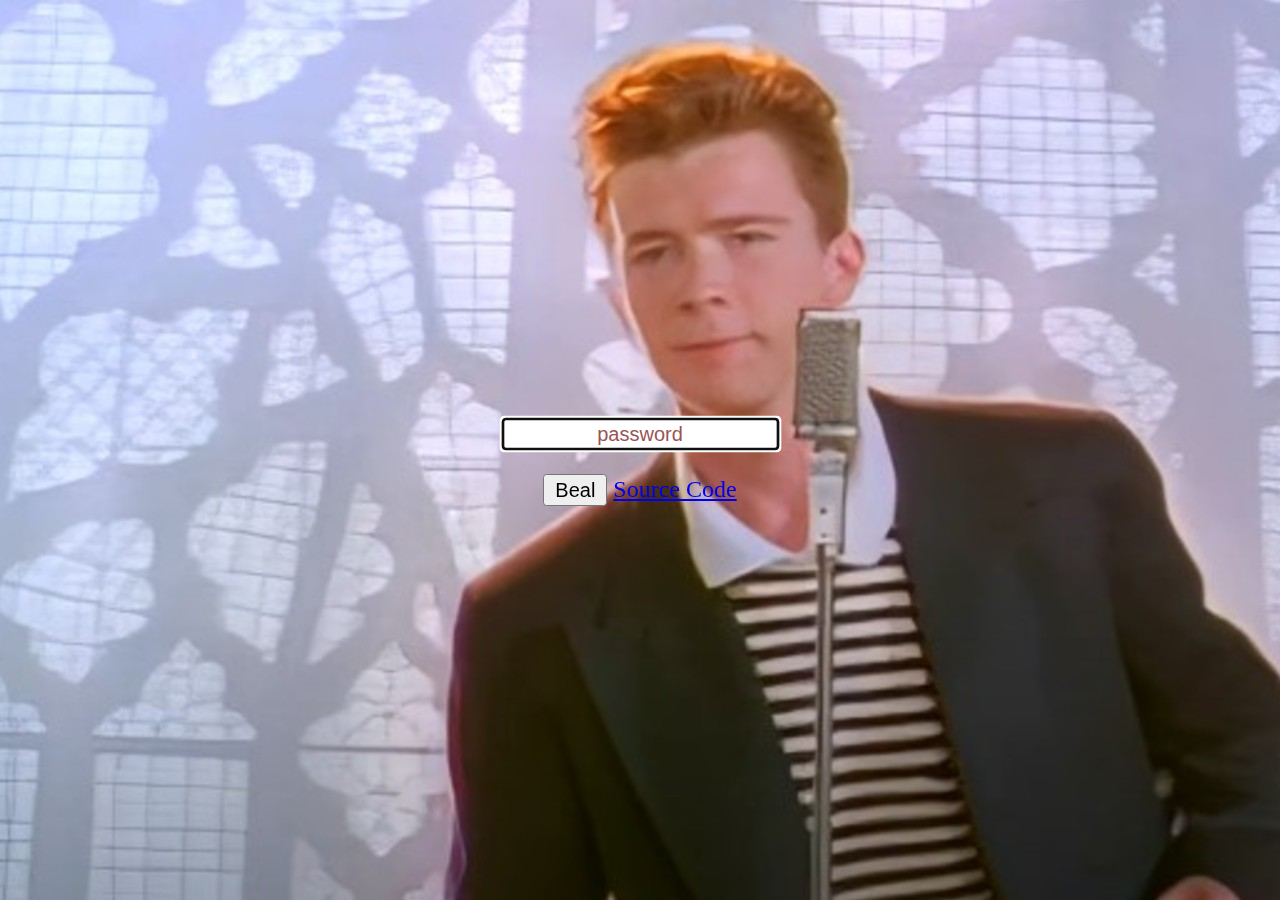
<file: index.html>
<!DOCTYPE html>
<html xmlns="http://www.w3.org/1999/xhtml">
<head>
<title></title>

<meta name="viewport" content="width=device-width, initial-scale=1.0">

</head>

<style>

body {

	background-image: url('grunge_patterns.jpg');
	background-attachment: fixed;
}

.box {
	border-radius: 3px;
}

.lightbox {
	zoom: 1.5;
	position: fixed;
	top: 0;
	left: 0;
	width: 100%;
	height: 100%;
	text-align: center;
	margin: auto;

}

div.horizontal {
	display: flex;
	justify-content: center;
	height: 100%;
}

div.vertical {
	display: flex;
	flex-direction: column;
	justify-content: center;
	width: 100%;
}

::-webkit-input-placeholder {
   color: #955;
   text-align: center;
}

::-moz-placeholder {
   color: #955;
   text-align: center;
}

:-ms-input-placeholder {
   color: #955;
   text-align: center;
}

</style>

<body>

	<div id="loginbox" class="lightbox" >
		<div class="horizontal">
			<div class="vertical">
				<div class="box">
					<input style="margin: 16px; text-align: center;" id="password" type="password" placeholder="password" /> <br />
					<button id="loginbutton" type="button">Beal</button>
					<a href="https://github.com/yuckdevchan/yuckyfuckyducky" class="button">Source Code</a>
					<p id="wrongPassword" style="display: none">no no no</p>
				</div>
			</div>
		</div>
	</div>



	<script type="text/javascript" src="https://code.jquery.com/jquery-1.12.0.min.js"></script>


	 <script type="text/javascript" src="https://rawcdn.githack.com/chrisveness/crypto/7067ee62f18c76dd4a9d372a00e647205460b62b/sha1.js"></script>

	<script type="text/javascript">
	"use strict";


	function loadPage(pwd) {

		var hash= pwd;
		hash= Sha1.hash(pwd);
		var url= hash + "/index.html";

		$.ajax({
			url : url,
			dataType : "html",
			success : function(data) {

				window.location= url;

			},
			error : function(xhr, ajaxOptions, thrownError) {


				parent.location.hash= hash;

				//$("#wrongPassword").show();
				$("#password").attr("placeholder","wrong password");
				$("#password").val("");
			}
		});
	}


	$("#loginbutton").on("click", function() {
		loadPage($("#password").val());
	});
	$("#password").keypress(function(e) {
		if (e.which == 13) {

			loadPage($("#password").val());
		}
	});
	$("#password").focus();

	</script>

</body>
</html>
</file>
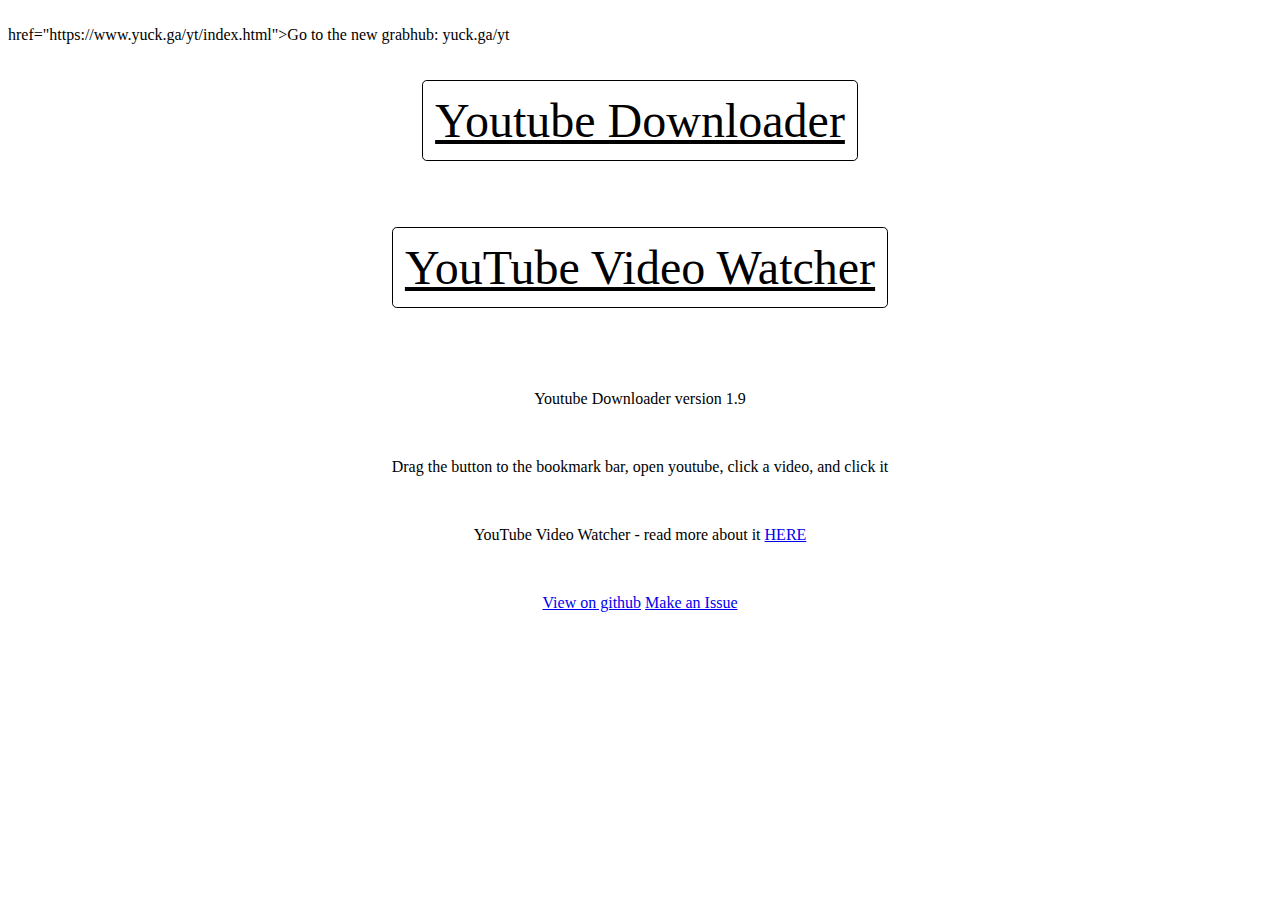
<file: grabhub(DEFUNCT)/index.html>
<!DOCTYPE HTML>
<html>
<head>
	<link id='icon' rel="icon" href="/favicon.ico" type="image/icon type">
	<style>
	.btn {
	  display: inline-block;
	  font-size: 48px;
	  margin-bottom: 3rem;
	  color: #000000;
	  background-color: #ffffff;
	  border-color: #000000;
	  border-style: solid;
	  border-width: 1px;
	  border-radius: 0.3rem;
	  transition: color 0.2s, background-color 0.2s, border-color 0.2s;
	  padding: 12px;
	}
	span {
	  background-color: #ffffff;
	  padding: 12px;
	}
	</style>
	<title>Youtube Downloader [THIS PAGE IS DEFUNCT AND NON-FUNCTIONAL, GO TO THIS LINK:</title>
	<br>
	<a>href="https://www.yuck.ga/yt/index.html">Go to the new grabhub: yuck.ga/yt
	<meta charset='utf-8'>
</head>
<body>
<center>
<br><br>
<a href="javascript:(async%20function()%20%7Bvar%20ytlink%20%3D%20window.location.href%3Bvar%20videoID%20%3D%20ytlink.split('v%3D').pop().split('%26')%5B0%5D%3Bif%20(window.location.host%20!%3D%20'www.youtube.com'%20%26%26%20window.location.host%20!%3D%20'youtube.com')%20%7Balert('%5Bytdl%5D%20Only%20works%20on%20youtube')%3Breturn%3B%7D%3Bif%20(ytlink.split('v%3D').length%20%3D%3D%201%20%26%26%20ytlink.split('%2Fchannel%2F').length%20%3D%3D%201%20%26%26%20ytlink.split('%2Fc%2F').length%20%3D%3D%201%20%26%26%20ytlink.split('%2Fuser%2F').length%20%3D%3D%201%20%26%26%20ytlink.split('list%3D').length%20%3D%3D%201)%20%7Balert('%5Bytdl%5D%20Please%20open%20a%20video')%3Breturn%7D%3Bif%20(!%20String.prototype.replaceAll)%20%7BString.prototype.replaceAll%20%3D%20function(a%2C%20b)%20%7Breturn%20this.split(a).join(b)%3B%7D%3B%7D%3Bfunction%20error(e)%20%7Bconsole.error(e)%3Balert('%5Bytdl%5D%20Please%20reload%20page%20and%20try%20again')%3B%7D%3Basync%20function%20getSigFunc()%20%7Btry%20%7Bvar%20response%20%3D%20await%20fetch('https%3A%2F%2Fwww.youtube.com%2F')%3Bvar%20body%20%3D%20await%20response.text()%3Bvar%20a%20%3D%20body.split('base.js')%5B0%5D%3Bvar%20b%20%3D%20a.split('%2Fs%2Fplayer%2F').pop()%3Bvar%20ytBaseLink%20%3D%20'https%3A%2F%2Fwww.youtube.com%2Fs%2Fplayer%2F'%20%2B%20b%20%2B%20'base.js'%3Bvar%20a%20%3D%20await%20fetch(ytBaseLink)%3Bvar%20body%20%3D%20await%20a.text()%3Bvar%20func1%20%3D%20body.split('a%3Da.split(%22%22)').pop().split('%7D')%5B0%5D%3Bvar%20mainFunc%20%3D%20eval('(function()%20%7Breturn%20function(a)%20%7Ba%3Da.split(%22%22)'%2Bfunc1%2B'%7D%7D)()%3B')%3Bvar%20varibaleName%20%3D%20func1.split('.')%5B0%5D.split('%3B').pop()%3Bvar%20func1%20%3D%20func1.replaceAll(varibaleName%20%2B%20'.'%2C%20'')%3Bvar%20modules%20%3D%20func1.split('%3B')%3Bfor%20(var%20i%3D0%3B%20i%3Cmodules.length%3B%20i%2B%2B)%20%7Bmodules%5Bi%5D%20%3D%20modules%5Bi%5D.split('(')%5B0%5D%3B%7D%3Bmodules.splice(modules.length-1%2C%201)%3Bmodules.splice(0%2C%201)%3Bvar%20a%20%3D%20%5B%5D%3Bfor%20(var%20i%3D0%3B%20i%3Cmodules.length%3B%20i%2B%2B)%20%7Bif%20(!%20a.includes(modules%5Bi%5D))%20%7Ba.push(modules%5Bi%5D)%3B%7D%3B%7D%3Bvar%20p%20%3D%20%7B%7D%3Bp.mainFunc%20%3D%20mainFunc%3Bp.varName%20%3D%20varibaleName%3Bfor%20(var%20i%3D0%3B%20i%3Ca.length%3B%20i%2B%2B)%20%7Bvar%20y%20%3D%20body.split(a%5Bi%5D%20%2B%20'%3Afunction').pop().split('%7D')%5B0%5D%3Bvar%20c%20%3D%20'function%20'%20%2B%20y%20%2B%20'%7D'%3Bp%5Ba%5Bi%5D%5D%20%3D%20eval('(function()%20%7Breturn%20'%2Bc%2B'%7D)()%3B')%3B%7D%3B%7D%20catch(e)%20%7Balert('%5Bytdl%5D%20Error%20Getting%20decryption%20function')%3Breturn%20e%3B%7D%3Breturn%20p%3B%7D%3Basync%20function%20decryptURL(e)%20%7Bif%20(!%20window%5B'yt_decrypt_function_loaded'%5D)%20%7Bvar%20u%20%3D%20await%20getSigFunc()%3Bwindow%5Bu.varName%5D%20%3D%20u%3Bwindow%5B'yt_decrypt_function_loaded'%5D%20%3D%20true%3Bwindow.decryptSig%20%3D%20u.mainFunc%3B%7D%3Bvar%20url%20%3D%20e.split('%26')%3Bvar%20a%20%3D%20%7B%20%7D%3Bfor%20(var%20i%3D0%3B%20i%3Curl.length%3B%20i%2B%2B)%20%7Bvar%20b%20%3D%20url%5Bi%5D.split('%3D')%3Ba%5Bb%5B0%5D%5D%20%3D%20b%5B1%5D%3B%7D%3Ba.s%20%3D%20decodeURIComponent(a.s)%3Ba.url%20%3D%20decodeURIComponent(a.url)%3Breturn%20a.url%20%2B%20'%26'%20%2B%20a.sp%20%2B%20'%3D'%20%2B%20decryptSig(a.s)%3B%7D%3Basync%20function%20playlist(id)%20%7Btry%20%7Bvar%20mainPage%20%3D%20await%20fetch('https%3A%2F%2Fwww.youtube.com%2Fplaylist%3Flist%3D'%20%2B%20id)%3Bvar%20body%20%3D%20await%20mainPage.text()%3Bvar%20pageInfo%20%3D%20body.split('%3Cscript'%20%2B%20body.split('var%20ytInitialData%20%3D%20')%5B0%5D.split('%3Cscript').pop()%20%2B%20'var%20ytInitialData%20%3D%20')%5B1%5D.split('%3C%2Fscript%3E')%5B0%5D%3Bvar%20pageInfo%20%3D%20eval('(function()%20%7Breturn%20'%20%2B%20pageInfo%20%2B%20'%7D)()%3B')%3Bvar%20info%20%3D%20pageInfo.contents.twoColumnBrowseResultsRenderer.tabs%5B0%5D.tabRenderer.content.sectionListRenderer.contents%5B0%5D.itemSectionRenderer.contents%5B0%5D.playlistVideoListRenderer.contents%3B%7D%20catch(e)%20%7Berror(e)%3Breturn%3B%7D%3Bvar%20baseURL%20%3D%20'https%3A%2F%2Fwww.youtube.com%2Fwatch%3Fv%3D'%3Bvar%20blobData%20%3D%20'%3Cp%3EYouTube%20Downloader%20Version%201.9%3C%2Fp%3E%5Cn%5Cn%3Cp%3ETitle%3A%20'%20%2B%20pageInfo.metadata.playlistMetadataRenderer.title%20%2B%20'%3C%2Fp%3E%5Cn%5Cn'%3BblobData%20%2B%3D%20'%3Cstyle%3Ediz%20%7Bwidth%3A%20119px%3B%20border%3A%20solid%201px%3B%20float%3A%20left%3B%20padding%3A%2010px%200%3B%7D%3C%2Fstyle%3E%5Cn'%3BblobData%20%2B%3D%20'%3Cscript%3Efunction%20updateUI(e)%20%7Bvar%20a%3Ddocument.getElementsByName(%22a%22)%3Bvar%20b%3Ddocument.getElementsByName(%22b%22)%3Bvar%20c%3Ddocument.getElementsByName(%22c%22)%3Bfor%20(var%20i%3D0%3B%20i%3Ca.length%3B%20i%2B%2B)%20%7Bif%20(e%20%3D%3D%20%22a%22)%20%7Ba%5Bi%5D.style%3D%22display%3Ablock%3B%22%3B%7D%20else%20%7Ba%5Bi%5D.style%3D%22display%3Anone%3B%22%3B%7D%3B%7D%3Bfor%20(var%20i%3D0%3B%20i%3Cb.length%3B%20i%2B%2B)%20%7Bif%20(e%20%3D%3D%20%22b%22)%20%7Bb%5Bi%5D.style%3D%22display%3Ablock%3B%22%3B%7D%20else%20%7Bb%5Bi%5D.style%3D%22display%3Anone%3B%22%3B%7D%3B%7D%3Bfor%20(var%20i%3D0%3B%20i%3Cc.length%3B%20i%2B%2B)%20%7Bif%20(e%20%3D%3D%20%22c%22)%20%7Bc%5Bi%5D.style%3D%22display%3Ablock%3B%22%3B%7D%20else%20%7Bc%5Bi%5D.style%3D%22display%3Anone%3B%22%3B%7D%3B%7D%3B%7D%3Bfunction%20updateUIa()%20%7BupdateUI(%22a%22)%7D%3Bfunction%20updateUIb()%20%7BupdateUI(%22b%22)%7D%3Bfunction%20updateUIc()%20%7BupdateUI(%22c%22)%7D%3B%3C%2Fscript%3E%5Cn'%3BblobData%20%2B%3D%20'%3Cnav%20style%3D%22text-align%3A%20center%3B%22%3E%3Ca%20href%3D%22javascript%3Avoid(0)%3B%22%20onClick%3D%22javascript%3AupdateUIa()%22%3E%3Cdiz%3EVideo%20%26%20Audio%3C%2Fdiz%3E%3C%2Fa%3E%3Ca%20href%3D%22javascript%3Avoid(0)%3B%22%20onClick%3D%22javascript%3AupdateUIb()%22%3E%3Cdiz%3EOnly%20Video%3C%2Fdiz%3E%3C%2Fa%3E%3Ca%20href%3D%22javascript%3Avoid(0)%3B%22%20onClick%3D%22javascript%3AupdateUIc()%22%3E%3Cdiz%3EOnly%20Audio%3C%2Fdiz%3E%3C%2Fa%3E%3C%2Fnav%3E%5Cn%3Cbr%3E%3Cbr%3E%3Cbr%3E%5Cn'%3Bfor%20(var%20q%3D0%3B%20q%3Cinfo.length%3B%20q%2B%2B)%20%7Bvar%20error%20%3D%20false%3Bvar%20videoNum%20%3D%20q%20%2B%201%3Btry%20%7Bvar%20page%20%3D%20await%20fetch(baseURL%20%2B%20info%5Bq%5D.playlistVideoRenderer.videoId)%3Bvar%20body%20%3D%20await%20page.text()%3Bvar%20body%20%3D%20body.split('%3Cscript'%20%2B%20body.split('var%20ytInitialPlayerResponse%20%3D%20')%5B0%5D.split('%3Cscript').pop()%20%2B%20'var%20ytInitialPlayerResponse%20%3D%20')%5B1%5D.split('%3C%2Fscript%3E')%5B0%5D%3Bvar%20pageInfo%20%3D%20eval('(function()%20%7Breturn%20'%20%2B%20body%20%2B%20'%7D)()%3B')%3Bvar%20urls%20%3D%20pageInfo.streamingData.formats%3Bvar%20adaptiveUrls%20%3D%20pageInfo.streamingData.adaptiveFormats%3Bvar%20videoTitle%20%3D%20pageInfo.videoDetails.title%3B%7D%20catch(e)%20%7Bvar%20error%20%3D%20true%3BblobData%20%2B%3D%20'%3Cp%3EVideo%20'%20%2B%20videoNum%20%2B%20'%3A%20error%20fetching%20or%20parsing%20data%3C%2Fp%3E'%3B%7D%3Bif%20(!%20error)%20%7BblobData%20%2B%3D%20'%3Cp%3EVideo%20'%20%2B%20videoNum%20%2B%20'%3A%20'%20%2B%20videoTitle%20%2B%20'%3C%2Fp%3E%5Cn'%3Bvar%20hasEncrypted%20%3D%20false%3Bfor%20(var%20i%3D0%3B%20i%3Curls.length%3B%20i%2B%2B)%20%7Bvar%20a%20%3D%20urls%5Bi%5D.cipher%20%7C%7C%20urls%5Bi%5D.signatureCipher%3Bif%20(a)%20%7Bvar%20hasEncrypted%20%3D%20true%3Burls%5Bi%5D.url%20%3D%20await%20decryptURL(a)%3B%7D%3B%7D%3Bfor%20(var%20i%3D0%3B%20i%3CadaptiveUrls.length%3B%20i%2B%2B)%20%7Bvar%20a%20%3D%20adaptiveUrls%5Bi%5D.cipher%20%7C%7C%20adaptiveUrls%5Bi%5D.signatureCipher%3Bif%20(a)%20%7Bvar%20hasEncrypted%20%3D%20true%3BadaptiveUrls%5Bi%5D.url%20%3D%20await%20decryptURL(a)%3B%7D%3B%7D%3Bif%20(hasEncrypted)%20%7BblobData%20%2B%3D%20'%5Cn%3Cp%3EURLs%20may%20not%20work%2C%20report%20an%20issue%20if%20it%20does%20not%20work.%3C%2Fp%3E%5Cn'%3B%7D%3Bif%20(!%20error)%20%7BblobData%20%2B%3D%20'%3Cdiv%20name%3D%22a%22%3E'%3Bfor%20(var%20i%3D0%3B%20i%3Curls.length%3B%20i%2B%2B)%20%7BblobData%20%2B%3D%20'%3Cp%3EQuality%3A%20'%20%2Burls%5Bi%5D.qualityLabel%20%2B%20'%3B%20fps%3A%20'%20%2B%20urls%5Bi%5D.fps%20%2B%20'%3B%20Mimetype%3A%20'%20%2Burls%5Bi%5D.mimeType.split('%3B')%5B0%5D%20%2B%20'%3B%20Url%3A%20%3Ca%20target%3D%22_blank%22%20href%3D%22'%20%2B%20urls%5Bi%5D.url%20%2B%20'%22%3EOpen%3C%2Fa%3E%20%3Ca%20target%3D%22_blank%22%20href%3D%22'%20%2B%20urls%5Bi%5D.url%20%2B%20'%26title%3D'%20%2BvideoTitle.replaceAll('%20'%2C%20'%2B')%20%2B%20'%22%3EDownload%3C%2Fa%3E%3C%2Fp%3E%5Cn'%3B%7D%3BblobData%20%2B%3D%20'%3C%2Fdiv%3E%5Cn'%3BblobData%20%2B%3D%20'%3Cdiv%20name%3D%22b%22%20style%3D%22display%3Anone%3B%22%3E'%3BblobData%20%2B%3D%20'%5Cn'%3Bfor%20(var%20i%3D0%3B%20i%3CadaptiveUrls.length%3B%20i%2B%2B)%20%7Bif%20(adaptiveUrls%5Bi%5D.mimeType.split('%2F')%5B0%5D%20%3D%3D%20'video')%20%7BblobData%20%2B%3D%20'%3Cp%3EQuality%3A%20'%20%2B%20adaptiveUrls%5Bi%5D.qualityLabel%20%2B%20'%3B%20fps%3A%20'%20%2B%20adaptiveUrls%5Bi%5D.fps%20%2B%20'%3B%20Mimetype%3A%20'%20%2B%20adaptiveUrls%5Bi%5D.mimeType.split('%3B')%5B0%5D%20%2B%20'%3B%20Url%3A%20%3Ca%20target%3D%22_blank%22%20href%3D%22'%20%2B%20adaptiveUrls%5Bi%5D.url%20%2B%20'%22%3EOpen%3C%2Fa%3E%3C%2Fp%3E%5Cn'%3B%7D%3B%7D%3BblobData%20%2B%3D%20'%3C%2Fdiv%3E%5Cn'%3BblobData%20%2B%3D%20'%3Cdiv%20name%3D%22c%22%20style%3D%22display%3Anone%3B%22%3E'%3BblobData%20%2B%3D%20'%5Cn'%3Bfor%20(var%20i%3D0%3B%20i%3CadaptiveUrls.length%3B%20i%2B%2B)%20%7Bif%20(adaptiveUrls%5Bi%5D.mimeType.split('%2F')%5B0%5D%20%3D%3D%20'audio')%20%7BblobData%20%2B%3D%20'%3Cp%3EBitrate%3A%20'%20%2B%20adaptiveUrls%5Bi%5D.bitrate%20%2B%20'%3B%20Mimetype%3A%20'%20%2B%20adaptiveUrls%5Bi%5D.mimeType.split('%3B')%5B0%5D%20%2B%20'%3B%20Url%3A%20%3Ca%20target%3D%22_blank%22%20href%3D%22'%20%2B%20adaptiveUrls%5Bi%5D.url%20%2B%20'%22%3EOpen%3C%2Fa%3E%3C%2Fp%3E%5Cn'%3B%7D%3B%7D%3BblobData%20%2B%3D%20'%3C%2Fdiv%3E%5Cn'%3BblobData%20%2B%3D%20'%3Cbr%3E'%3B%7D%3B%7D%3B%7D%3Bvar%20BOM%20%3D%20new%20Uint8Array(%5B0xEF%2C0xBB%2C0xBF%5D)%3Bwindow.open(URL.createObjectURL(new%20Blob(%5BBOM%2C%20blobData%5D%2C%20%7Btype%20%3A%20'text%2Fhtml%3B%20chartset%3Dutf-8'%7D))%2C%20%22Download%22%2C%20%22width%3D600%2Cheight%3D600%22)%3B%7D%3Basync%20function%20membersOnlyPlaylist()%7Bconst%20channelId%20%3D%20await%20async%20function%20()%20%7Bconst%20channelUrlLead%20%3D%20%5B%22https%3A%2F%2Fwww.youtube.com%2Fchannel%2F%22%2C%20%22http%3A%2F%2Fwww.youtube.com%2Fchannel%2F%22%5D%3Bconst%20targets%20%3D%20%5Blocation.href%5D%3Bfor(const%20t%20of%20targets)%7Bfor(const%20c%20of%20channelUrlLead)%7Bif%20(t%20%26%26%20t.startsWith(c))%7Breturn%20t.split(%2F%5B%3F%23%5D%2F)%5B0%5D.substr(c.length)%3B%7D%7D%7D%3Bconst%20resp%20%3D%20await%20fetch(location.href)%3Bconst%20doc%20%3D%20new%20DOMParser().parseFromString(await%20resp.text()%2C%20%22text%2Fhtml%22)%3Btry%20%7Breturn%20doc.querySelector(%22meta%5Bitemprop%3D'channelId'%5D%22).getAttribute(%22content%22)%3B%7D%20catch%20(_)%20%7B%7D%3B%7D()%3Bif%20(channelId)%20%7Bwindow.open(%60https%3A%2F%2Fwww.youtube.com%2Fplaylist%3Flist%3DUUMO%24%7BchannelId.substr(2%2C%2022)%7D%60%2C%20%22_blank%22)%3B%7D%20else%20%7Bconsole.log(%60%5BMEMBERSHIP%20PLAYLIST%20REDIRECT%5D%20Cannot%20get%20channel%20ID%20on%20%24%7Blocation.href%7D%60)%3Bvar%20chanId%20%3D%20function%20()%20%7Bif%20(window.hasOwnProperty('ytInitialPlayerResponse')%20%26%26window%5B'ytInitialPlayerResponse'%5D%20!%3D%20null%20%26%26window%5B'ytInitialPlayerResponse'%5D.hasOwnProperty('videoDetails')%20%26%26window%5B'ytInitialPlayerResponse'%5D%5B'videoDetails'%5D.hasOwnProperty('channelId'))%20%7Bconsole.log('Found%20channel%20in%20ytInitialPlayerResponse')%3Breturn%20window%5B'ytInitialPlayerResponse'%5D%5B'videoDetails'%5D%5B'channelId'%5D%3B%7Dvar%20id%3BArray.prototype.slice.call(document.getElementsByTagName('link')).forEach(function%20(element)%20%7Bif%20(element.getAttribute('rel')%20%3D%3D%3D%20'canonical')%20%7Bconsole.log('Found%20channel%20link')%3Bid%20%3D%20element.getAttribute('href').substr(32)%3B%7D%7D)%3Breturn%20id%3B%7D()%3Bif%20(chanId%20%3D%3D%3D%20undefined)%20%7Bconsole.warn(%60Could%20not%20find%20a%20channel%20ID%20at%20%24%7Blocation.href%7D%60)%3B%7D%20else%20%7Bconsole.log('Going%20to%20membership%20playlist%20URL')%3Bwindow.open('https%3A%2F%2Fwww.youtube.com%2Fplaylist%3Flist%3DUUMO'%20%2B%20chanId.substring(channelId.length-22)%2C%20'_blank')%3B%7D%3B%7D%3B%7D%3Basync%20function%20gotVideoInfo(info)%20%7Bif%20(!%20info.streamingData)%20%7Balert('%5Bytdl%5D%20This%20video%20requires%20membership')%3Breturn%7D%3Btry%20%7Bvar%20urls%20%3D%20info.streamingData.formats%3Bvar%20adaptiveUrls%20%3D%20info.streamingData.adaptiveFormats%3Bvar%20videoTitle%20%3D%20info.videoDetails.title%3B%7D%20catch(e)%20%7Berror(e)%3Breturn%3B%7D%3Bvar%20hasEncrypted%20%3D%20false%3Bfor%20(var%20i%3D0%3B%20i%3Curls.length%3B%20i%2B%2B)%20%7Bvar%20a%20%3D%20urls%5Bi%5D.cipher%20%7C%7C%20urls%5Bi%5D.signatureCipher%3Bif%20(a)%20%7Bvar%20hasEncrypted%20%3D%20true%3Burls%5Bi%5D.url%20%3D%20await%20decryptURL(a)%3B%7D%3B%7D%3Bfor%20(var%20i%3D0%3B%20i%3CadaptiveUrls.length%3B%20i%2B%2B)%20%7Bvar%20a%20%3D%20adaptiveUrls%5Bi%5D.cipher%20%7C%7C%20adaptiveUrls%5Bi%5D.signatureCipher%3Bif%20(a)%20%7Bvar%20hasEncrypted%20%3D%20true%3BadaptiveUrls%5Bi%5D.url%20%3D%20await%20decryptURL(a)%3B%7D%3B%7D%3Bvar%20blobData%20%3D%20'%3Cp%3EYouTube%20Downloader%20Version%201.9%3C%2Fp%3E%5Cn%5Cn%3Cp%3ETitle%3A%20'%20%2B%20videoTitle%20%2B%20'%3C%2Fp%3E%5Cn%5Cn'%3Bif%20(hasEncrypted)%20%7BblobData%20%2B%3D%20'%3Cp%3EURLs%20may%20not%20work%2C%20report%20an%20issue%20if%20it%20does%20not%20work.%3C%2Fp%3E%5Cn'%3B%7D%3Bfor%20(var%20i%3D0%3B%20i%3Curls.length%3B%20i%2B%2B)%20%7BblobData%20%2B%3D%20'%3Cp%3EQuality%3A%20'%20%2Burls%5Bi%5D.qualityLabel%20%2B%20'%3B%20fps%3A%20'%20%2B%20urls%5Bi%5D.fps%20%2B%20'%3B%20Mimetype%3A%20'%20%2Burls%5Bi%5D.mimeType.split('%3B')%5B0%5D%20%2B%20'%3B%20Url%3A%20%3Ca%20target%3D%22_blank%22%20href%3D%22'%20%2B%20urls%5Bi%5D.url%20%2B%20'%22%3EOpen%3C%2Fa%3E%20%3Ca%20target%3D%22_blank%22%20href%3D%22'%20%2B%20urls%5Bi%5D.url%20%2B%20'%26title%3D'%20%2BvideoTitle.replaceAll('%20'%2C%20'%2B')%20%2B%20'%22%3EDownload%3C%2Fa%3E%3C%2Fp%3E%5Cn%5Cn'%3B%7D%3BblobData%20%2B%3D%20'%5Cn%5Cn%5Cn'%3BblobData%20%2B%3D%20'No%20Audio'%3Bfor%20(var%20i%3D0%3B%20i%3CadaptiveUrls.length%3B%20i%2B%2B)%20%7Bif%20(adaptiveUrls%5Bi%5D.mimeType.split('%2F')%5B0%5D%20%3D%3D%20'video')%20%7BblobData%20%2B%3D%20'%3Cp%3EQuality%3A%20'%20%2B%20adaptiveUrls%5Bi%5D.qualityLabel%20%2B%20'%3B%20fps%3A%20'%20%2B%20adaptiveUrls%5Bi%5D.fps%20%2B%20'%3B%20Mimetype%3A%20'%20%2B%20adaptiveUrls%5Bi%5D.mimeType.split('%3B')%5B0%5D%20%2B%20'%3B%20Url%3A%20%3Ca%20target%3D%22_blank%22%20href%3D%22'%20%2B%20adaptiveUrls%5Bi%5D.url%20%2B%20'%22%3EOpen%3C%2Fa%3E%3C%2Fp%3E%5Cn%5Cn'%3B%7D%3B%7D%3BblobData%20%2B%3D%20'%5Cn%5Cn%5Cn'%3BblobData%20%2B%3D%20'Only%20Audio'%3Bfor%20(var%20i%3D0%3B%20i%3CadaptiveUrls.length%3B%20i%2B%2B)%20%7Bif%20(adaptiveUrls%5Bi%5D.mimeType.split('%2F')%5B0%5D%20%3D%3D%20'audio')%20%7BblobData%20%2B%3D%20'%3Cp%3EBitrate%3A%20'%20%2B%20adaptiveUrls%5Bi%5D.bitrate%20%2B%20'%3B%20Mimetype%3A%20'%20%2B%20adaptiveUrls%5Bi%5D.mimeType.split('%3B')%5B0%5D%20%2B%20'%3B%20Url%3A%20%3Ca%20target%3D%22_blank%22%20href%3D%22'%20%2B%20adaptiveUrls%5Bi%5D.url%20%2B%20'%22%3EOpen%3C%2Fa%3E%3C%2Fp%3E%5Cn%5Cn'%3B%7D%3B%7D%3Bvar%20BOM%20%3D%20new%20Uint8Array(%5B0xEF%2C0xBB%2C0xBF%5D)%3Bvar%20blob%20%3D%20new%20Blob(%5BBOM%2C%20blobData%5D%2C%20%7Btype%20%3A%20'text%2Fhtml'%7D)%3Bwindow.open(URL.createObjectURL(blob)%2C%20%22Download%22%2C%20%22width%3D600%2Cheight%3D600%22)%3B%7D%3B(async%20function()%20%7Btry%20%7Bvar%20response%20%3D%20await%20fetch('https%3A%2F%2Fraw.githack.com%2Fethanaobrien%2Fyoutube-downloader%2Fmain%2Fversion.json')%3Bvar%20body%20%3D%20await%20response.text()%3Bvar%20usingVersion%20%3D%20'1.9'%3Bvar%20version%20%3D%20JSON.parse(body)%3B%7D%20catch(e)%20%7Berror(e)%3Breturn%3B%7D%3Bif%20(usingVersion%20%3C%20version.current_version)%20%7Balert('%5Bytdl%5D%20You%20have%20version%20'%2BusingVersion%2B'%20but%20the%20newest%20version%20is%20'%20%2B%20version.current_version)%3Bif%20(confirm('%5Bytdl%5D%20Do%20you%20want%20to%20update%3F%20(Github%20Pages%20will%20open)'))%20%7Bwindow.open('https%3A%2F%2Fethanaobrien.github.io%2Fyoutube-downloader%2Findex.html')%3B%7D%3B%7D%3B%7D)()%3Bif%20(ytlink.split('v%3D').length%20%3D%3D%201)%20%7Bif%20(ytlink.split('list%3D').length%20!%3D%201)%20%7Bplaylist(ytlink.split('list%3D').pop().split('%26')%5B0%5D)%3Breturn%3B%7DmembersOnlyPlaylist()%3Breturn%3B%7D%3Bif%20(typeof%20getPageData%20%3D%3D%20'function')%20%7Bvar%20info%20%3D%20getPageData().data.playerResponse%3Bif%20(info%20%26%26%20info%20!%3D%20'undefined'%20%26%26%20videoID%20%3D%3D%20info.videoDetails.videoId)%20%7BgotVideoInfo(info)%3Breturn%3B%7D%3B%7D%20else%20if%20(typeof%20window.getPageData%20%3D%3D%20'function')%20%7Bvar%20info%20%3D%20getPageData().data.playerResponse%3Bif%20(info%20%26%26%20info%20!%3D%20'undefined'%20%26%26%20videoID%20%3D%3D%20info.videoDetails.videoId)%20%7BgotVideoInfo(info)%3Breturn%3B%7D%3B%7D%3Bif%20(typeof%20ytInitialPlayerResponse%20!%3D%20'undefined')%20%7Bvar%20info%20%3D%20ytInitialPlayerResponse%3B%7D%20else%20if%20(typeof%20window.ytInitialPlayerResponse%20!%3D%20'undefined')%20%7Bvar%20info%20%3D%20window.ytInitialPlayerResponse%3B%7D%20else%20%7Bvar%20info%20%3D%20%7BvideoDetails%3A%7BvideoId%3Aundefined%7D%7D%3B%7D%3Bif%20(videoID%20!%3D%20info.videoDetails.videoId)%20%7Btry%20%7Bvar%20response%20%3D%20await%20fetch(ytlink)%3Bvar%20body%20%3D%20await%20response.text()%3Bvar%20scriptPt1%20%3D%20body.split('%3Cscript'%20%2B%20body.split('var%20ytInitialPlayerResponse%20%3D%20')%5B0%5D.split('%3Cscript').pop()%20%2B%20'var%20ytInitialPlayerResponse%20%3D%20')%5B1%5D.split('%3C%2Fscript%3E')%5B0%5D%3BgotVideoInfo(eval('(function()%20%7Breturn%20'%20%2B%20scriptPt1%20%2B%20'%7D)()%3B'))%3B%7D%20catch(e)%20%7Berror(e)%3Breturn%3B%7D%3B%7D%20else%20%7BgotVideoInfo(info)%7D%3B%7D)()%3B" class="btn" style="cursor: move;">Youtube Downloader</a>
<br><br>
<a href="javascript:(async%20function()%20%7Bvar%20ytlink%20%3D%20window.location.href%3Bvar%20videoID%20%3D%20ytlink.split('v%3D').pop().split('%26')%5B0%5D%3Bif%20(window.location.host%20!%3D%20'www.youtube.com'%20%26%26%20window.location.host%20!%3D%20'youtube.com')%20%7Balert('%5Bytdl%5D%20Only%20works%20on%20youtube')%3Breturn%3B%7D%3Bif%20(ytlink.split('v%3D').length%20%3D%3D%201)%20%7Balert('%5Bytdl%5D%20Please%20open%20a%20video')%3Breturn%7D%3Bif%20(!%20String.prototype.replaceAll)%20%7BString.prototype.replaceAll%20%3D%20function(a%2C%20b)%20%7Breturn%20this.split(a).join(b)%3B%7D%3B%7D%3Bfunction%20error(e%2C%20b)%20%7Bconsole.error(e)%3Bif%20(!%20b)%20%7Bvar%20b%20%3D%20''%3B%7D%3Balert('%5Bytdl%5D%20Please%20reload%20page%20and%20try%20again%20'%20%2B%20b)%3B%7D%3Basync%20function%20getYtVideoJson(id)%20%7Btry%20%7Bvar%20response%20%3D%20await%20fetch('https%3A%2F%2Fwww.youtube.com%2Fwatch%3Fv%3D'%20%2B%20id)%3Bvar%20body%20%3D%20await%20response.text()%3Bvar%20scriptPt1%20%3D%20body.split('%3Cscript'%20%2B%20body.split('var%20ytInitialPlayerResponse%20%3D%20')%5B0%5D.split('%3Cscript').pop()%20%2B%20'var%20ytInitialPlayerResponse%20%3D%20')%5B1%5D.split('%3C%2Fscript%3E')%5B0%5D%3Breturn%20eval('(function()%20%7Breturn%20'%20%2B%20scriptPt1%20%2B%20'%7D)()%3B')%3B%7D%20catch(e)%20%7Berror(e%2C%20'ERROR%20CODE%201%20-%20PLEASE%20OPEN%20AN%20ISSUE%20(so%20I%20can%20fix%20it)')%3Bthrow%20e%3B%7D%3B%7D%3Basync%20function%20xml2vtt(url)%20%7Bvar%20xml%20%3D%20await%20fetch(url)%3Bvar%20xml%20%3D%20await%20xml.text()%3Bfunction%20decodeHtml(html)%20%7Bvar%20txt%20%3D%20document.createElement(%22textarea%22)%3Btxt.innerHTML%20%3D%20html%3Breturn%20txt.value%3B%7D%3Bfunction%20parseTime(time%2C%20duration)%20%7Bvar%20decimal%20%3D%20time.split('.')%3Bif%20(decimal.length%20%3D%201)%20%7Bvar%20decimal%20%3D%20'000'%3B%7D%20else%20%7Bvar%20decimal%20%3D%20decimal.pop()%3B%7D%3Bwhile%20(decimal.length%20%3C%203)%20%7Bvar%20decimal%20%3D%20'0'%20%2B%20decimal%3B%7D%3Bvar%20number%20%3D%20time.split('.')%5B0%5D%3Bwhile%20(number.length%20%3C%206)%20%7Bvar%20number%20%3D%20'0'%20%2B%20number%3B%7D%3Bvar%20number%20%3D%20number.match(%2F.%7B1%2C2%7D%2Fg).join('%3A')%3Bvar%20duration%20%3D%20parseInt(time)%20%2B%20parseInt(duration)%3Bvar%20duration%20%3D%20duration.toString()%3Bvar%20totalDecimal%20%3D%20duration.split('.')%3Bif%20(totalDecimal.length%20%3D%201)%20%7Bvar%20totalDecimal%20%3D%20'000'%3B%7D%20else%20%7Bvar%20totalDecimal%20%3D%20totalDecimal.pop()%3B%7D%3Bwhile%20(totalDecimal.length%20%3C%203)%20%7Bvar%20totalDecimal%20%3D%20'0'%20%2B%20totalDecimal%3B%7D%3Bvar%20totalNumber%20%3D%20duration.split('.')%5B0%5D%3Bwhile%20(totalNumber.length%20%3C%206)%20%7Bvar%20totalNumber%20%3D%20'0'%20%2B%20totalNumber%3B%7D%3Bvar%20totalNumber%20%3D%20totalNumber.match(%2F.%7B1%2C2%7D%2Fg).join('%3A')%3Bvar%20newLine%20%3D%20number%20%2B%20'.'%20%2B%20decimal%20%2B%20'%20--%3E%20'%20%2B%20totalNumber%20%2B%20'.'%20%2B%20decimal%3Breturn%20newLine%3B%7D%3Bvar%20parser%20%3D%20new%20DOMParser()%3Bvar%20xml%20%3D%20parser.parseFromString(xml%2C%20%22application%2Fxml%22)%3Bvar%20vttData%20%3D%20'WEBVTT'%3Bvar%20x%20%3D%20xml.getElementsByTagName('text')%3Bfor%20(var%20i%3D0%3Bi%3Cx.length%3Bi%2B%2B)%20%7Bvar%20time%20%3D%20parseTime(x%5Bi%5D.getAttribute('start')%2C%20x%5Bi%5D.getAttribute('dur'))%3Bvar%20text%20%3D%20x%5Bi%5D.innerHTML%3BvttData%20%2B%3D%20'%5Cn%5Cn'%20%2B%20time%20%2B%20'%5Cn'%20%2B%20decodeHtml(text)%3B%7D%3Breturn%20vttData%7D%3Basync%20function%20getSigFunc()%20%7Btry%20%7Bvar%20response%20%3D%20await%20fetch('https%3A%2F%2Fwww.youtube.com%2F')%3Bvar%20body%20%3D%20await%20response.text()%3Bvar%20a%20%3D%20body.split('base.js')%5B0%5D%3Bvar%20b%20%3D%20a.split('%2Fs%2Fplayer%2F').pop()%3Bvar%20ytBaseLink%20%3D%20'https%3A%2F%2Fwww.youtube.com%2Fs%2Fplayer%2F'%20%2B%20b%20%2B%20'base.js'%3Bvar%20a%20%3D%20await%20fetch(ytBaseLink)%3Bvar%20body%20%3D%20await%20a.text()%3Bvar%20func1%20%3D%20body.split('a%3Da.split(%22%22)').pop().split('%7D')%5B0%5D%3Bvar%20mainFunc%20%3D%20eval('(function()%20%7Breturn%20function(a)%20%7Ba%3Da.split(%22%22)'%2Bfunc1%2B'%7D%7D)()%3B')%3Bvar%20varibaleName%20%3D%20func1.split('.')%5B0%5D.split('%3B').pop()%3Bvar%20func1%20%3D%20func1.replaceAll(varibaleName%20%2B%20'.'%2C%20'')%3Bvar%20modules%20%3D%20func1.split('%3B')%3Bfor%20(var%20i%3D0%3B%20i%3Cmodules.length%3B%20i%2B%2B)%20%7Bmodules%5Bi%5D%20%3D%20modules%5Bi%5D.split('(')%5B0%5D%3B%7D%3Bmodules.splice(modules.length-1%2C%201)%3Bmodules.splice(0%2C%201)%3Bvar%20a%20%3D%20%5B%5D%3Bfor%20(var%20i%3D0%3B%20i%3Cmodules.length%3B%20i%2B%2B)%20%7Bif%20(!%20a.includes(modules%5Bi%5D))%20%7Ba.push(modules%5Bi%5D)%3B%7D%3B%7D%3Bvar%20p%20%3D%20%7B%7D%3Bp.mainFunc%20%3D%20mainFunc%3Bp.varName%20%3D%20varibaleName%3Bfor%20(var%20i%3D0%3B%20i%3Ca.length%3B%20i%2B%2B)%20%7Bvar%20y%20%3D%20body.split(a%5Bi%5D%20%2B%20'%3Afunction').pop().split('%7D')%5B0%5D%3Bvar%20c%20%3D%20'function%20'%20%2B%20y%20%2B%20'%7D'%3Bp%5Ba%5Bi%5D%5D%20%3D%20eval('(function()%20%7Breturn%20'%2Bc%2B'%7D)()%3B')%3B%7D%3B%7D%20catch(e)%20%7Balert('%5Bytdl%5D%20Error%20Getting%20decryption%20function')%3Breturn%20e%3B%7D%3Breturn%20p%3B%7D%3Basync%20function%20decryptURL(e)%20%7Bif%20(!%20window%5B'yt_decrypt_function_loaded'%5D%20%7C%7C%20true)%20%7Bvar%20u%20%3D%20await%20getSigFunc()%3Bwindow%5Bu.varName%5D%20%3D%20u%3Bwindow%5B'yt_decrypt_function_loaded'%5D%20%3D%20true%3Bwindow.decryptSig%20%3D%20u.mainFunc%3B%7D%3Bvar%20url%20%3D%20e.split('%26')%3Bvar%20a%20%3D%20%7B%20%7D%3Bfor%20(var%20i%3D0%3B%20i%3Curl.length%3B%20i%2B%2B)%20%7Bvar%20b%20%3D%20url%5Bi%5D.split('%3D')%3Ba%5Bb%5B0%5D%5D%20%3D%20b%5B1%5D%3B%7D%3Ba.s%20%3D%20decodeURIComponent(a.s)%3Ba.url%20%3D%20decodeURIComponent(a.url)%3Breturn%20a.url%20%2B%20'%26'%20%2B%20a.sp%20%2B%20'%3D'%20%2B%20decryptSig(a.s)%3B%7D%3Breturn%20await%20async%20function()%20%7Btry%20%7Bvar%20a%20%3D%20await%20getYtVideoJson(videoID)%3Bvar%20d%20%3D%20a.streamingData.formats%5Ba.streamingData.formats.length%20-%201%5D.cipher%20%7C%7C%20a.streamingData.formats%5Ba.streamingData.formats.length%20-%201%5D.signatureCipher%3Bif%20(d)%20%7Bvar%20hasEncrypted%20%3D%20true%3Ba.streamingData.formats%5Ba.streamingData.formats.length%20-%201%5D.url%20%3D%20await%20decryptURL(d)%3B%7D%3Bvar%20b%20%3D%20'https%3A%2F%2Fwww.youtube.com%2Fapi%2Ftimedtext%3Fv%3D'%20%2B%20videoID%20%2B%20'%26lang%3Den'%3Bvar%20b%20%3D%20URL.createObjectURL(new%20Blob(%5Bnew%20Uint8Array(%5B0xEF%2C0xBB%2C0xBF%5D)%2C%20await%20xml2vtt(b)%5D%2C%20%7Btype%3A%20'text%2Fvtt%3B%20chartset%3Dutf-8'%7D))%3Bvar%20c%20%3D%20'%3Cvideo%20id%3D%22video%22%20controls%20preload%3D%22metadata%22%3E%5Cn%5Ct%3Csource%20src%3D%22'%20%2B%20a.streamingData.formats%5Ba.streamingData.formats.length%20-%201%5D.url%20%2B%20'%22%20type%3D%22video%2Fmp4%22%3E%5Cn%5Ct%3Ctrack%20label%3D%22English%22%20kind%3D%22captions%22%20srclang%3D%22en%22%20src%3D%22'%20%2B%20b%20%2B%20'%22%20default%3E%5Cn%3C%2Fvideo%3E'%3Bwindow.open(URL.createObjectURL(new%20Blob(%5Bc%5D%2C%20%7Btype%3A%20'text%2Fhtml'%7D)))%3Breturn%3B%7D%20catch(e)%20%7Balert(e.message)%3B%7D%3B%7D()%3B%7D)()%3B" class="btn" style="cursor: move;">YouTube Video Watcher</a>
</br></br>
<p>Youtube Downloader version 1.9</p>
<br>
<p>Drag the button to the bookmark bar, open youtube, click a video, and click it</p>
<br>
<p>YouTube Video Watcher - read more about it <a href='https://github.com/ethanaobrien/youtube-downloader/blob/video-with-subtitles/README.md'>HERE</a></p>
<br>
<p><a href='https://github.com/ethanaobrien/youtube-downloader'>View on github</a>    <a href='https://github.com/ethanaobrien/youtube-downloader/issues'>Make an Issue</a></p>
</center>
</body>
</html>
</file>
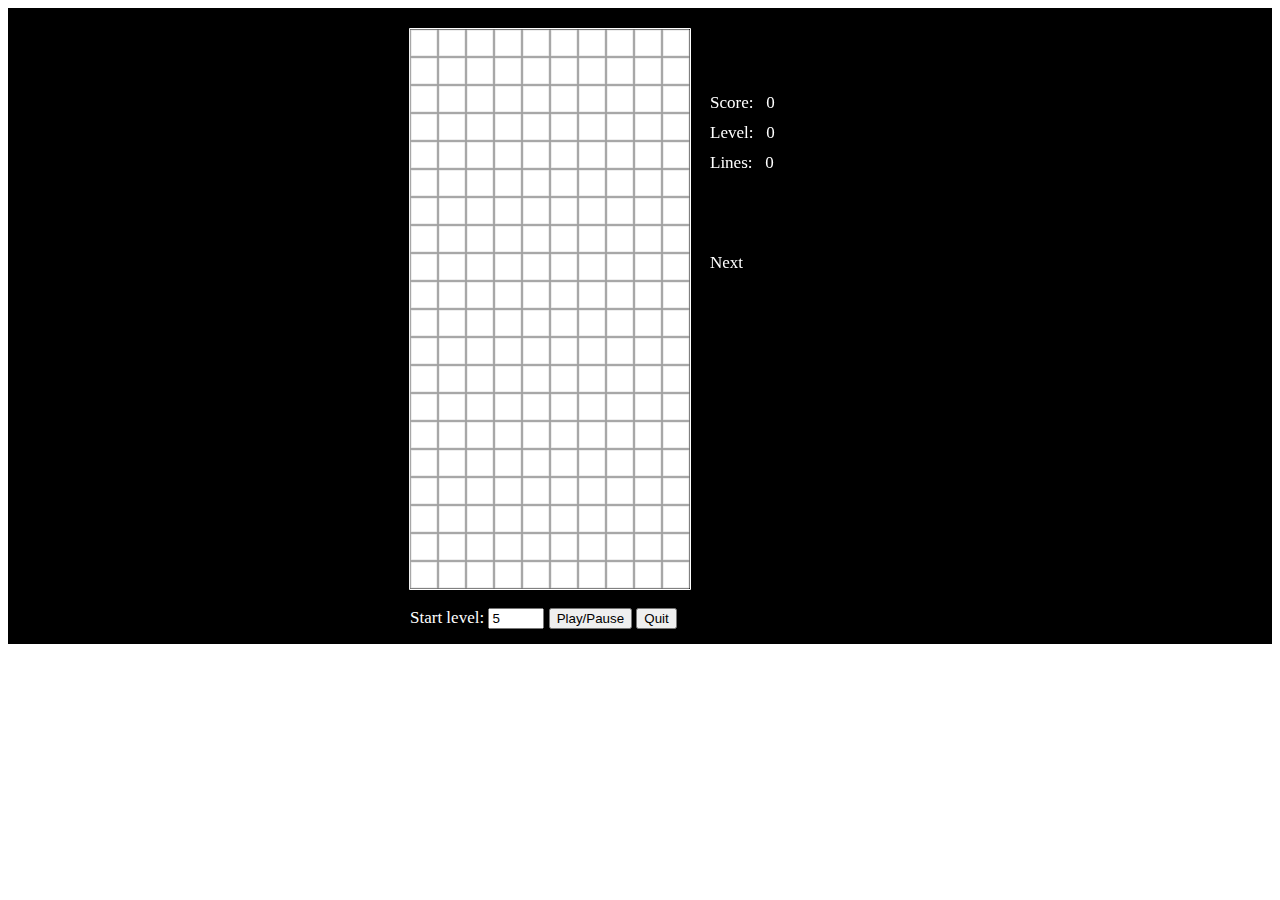
<file: t3/index.html>
<head>
  <script src='classic-tetris.js'></script>
  <script>
  window.addEventListener('load', event => {
    const canvas = document.getElementById('tetris-canvas');
    const tetris = new ClassicTetris(canvas);
    document.getElementById('start-stop-btn').addEventListener('click', event => {
      const startLevel = document.getElementById('level-input').value;
      tetris.setStartLevel(startLevel);
      tetris.togglePlayPause();
    });
    document.getElementById('quit-btn').addEventListener('click', event => {
      tetris.quit();
    });
  });
  </script>
</head>
<body>
  <div style='user-select:none; color:#fff; background-color:#000; font:17px georgia'>
    <div style='display:table; margin:0 auto;'>
      <canvas id='tetris-canvas' class='canvas' width='520' height='600'></canvas>
      <div style='padding:0px 30px 15px 30px;'>
        <label for='level-input'>Start level:</label>
        <input id='level-input' name='level-input' type='number' min='0' max='19' value='5'></input>
        <button id='start-stop-btn'>Play/Pause</button>
        <button id='quit-btn'>Quit</button>
      </div>
    </div>
  </div>
</body>
</file>
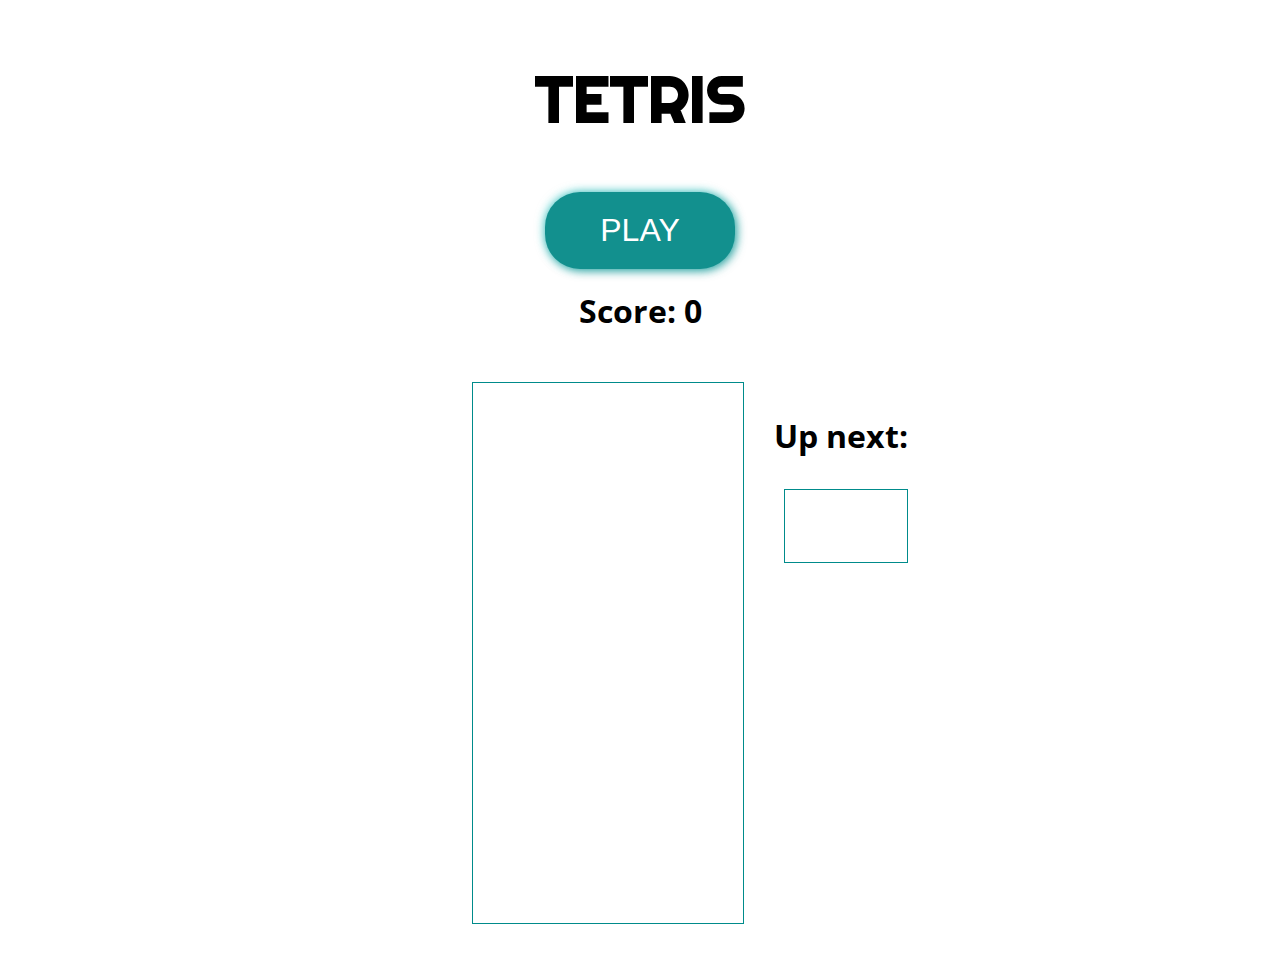
<file: tt/index.html>
<!DOCTYPE html>
<html>
   <head>
       <meta charset="utf-8">
       <link rel='stylesheet' href='style.css'></link>
       <link href="https://fonts.googleapis.com/css2?family=Open+Sans&family=Righteous&display=swap" rel="stylesheet">
       <title>TETRIS</title>
  </head> 
  <body>

    <div id = 'main'>
        <h1>TETRIS</h1>
        <button class="btn" id="start">PLAY</button>
        <h3 id="scoreLine">Score: <span id="score">0</span></h3>
        <h3 id="gameOver"></h3>
        <p id='outcome'></p>
        <div id="gameSpace">
            <div id="extendedGrid">
                <div id='grid'></div>
            </div>  
            <div>
                <h3 id="upNextTitle">Up next:</h3>
                <div id="upNext"></div>
            </div>
            
        </div>
    </div>

    <script src='app.js' charset="utf-8"></script>
  </body>
</html>
</file>
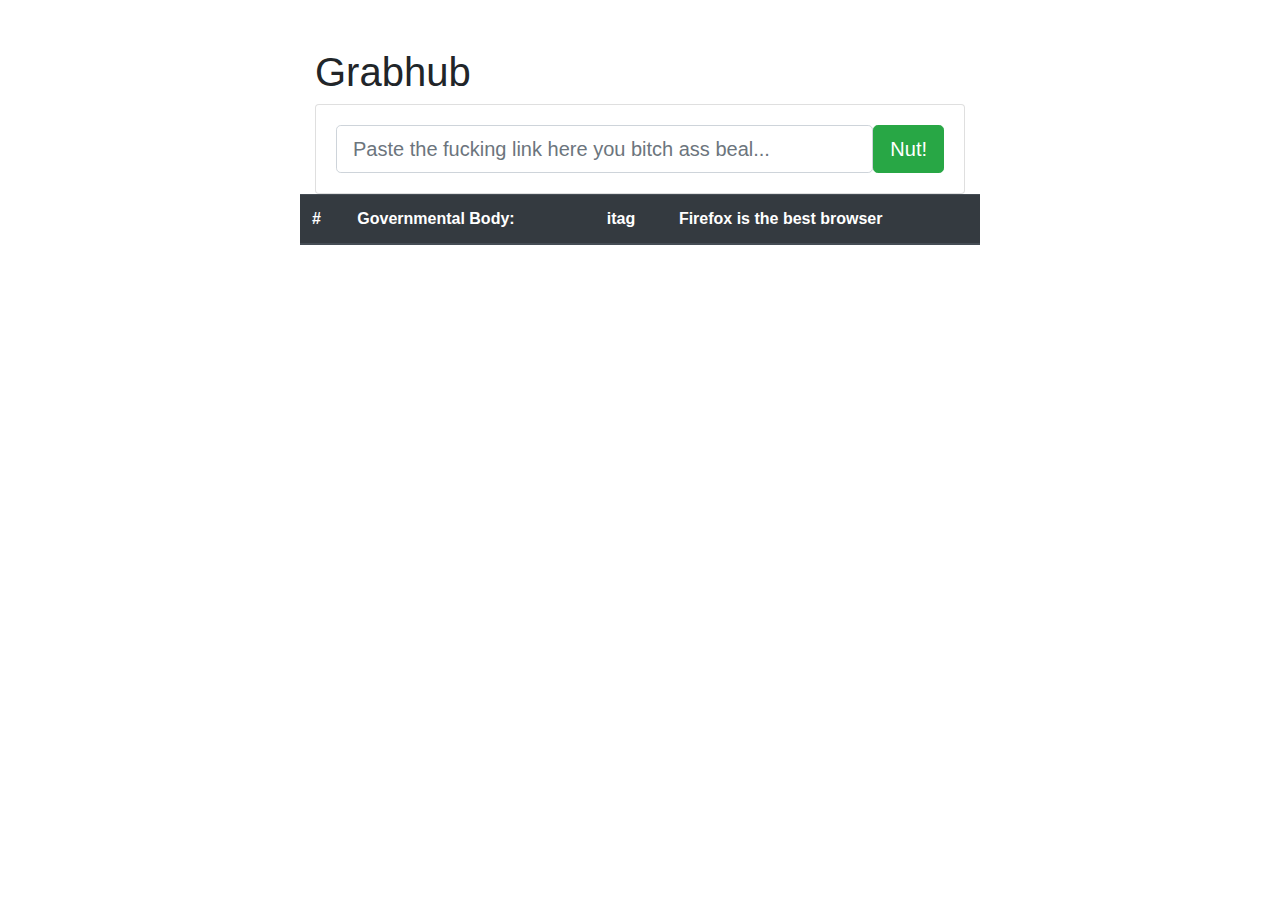
<file: yt(DEFUNCT)/index.html>
<!DOCTYPE html>
<html lang="en">
<head>
    <meta charset="UTF-8">
    <meta name="viewport" content="width=device-width, initial-scale=1.0">
    <title>Grabhub</title>
    <link rel="stylesheet" href="https://stackpath.bootstrapcdn.com/bootstrap/4.5.2/css/bootstrap.min.css" integrity="sha384-JcKb8q3iqJ61gNV9KGb8thSsNjpSL0n8PARn9HuZOnIxN0hoP+VmmDGMN5t9UJ0Z" crossorigin="anonymous">
    <script src="https://ajax.googleapis.com/ajax/libs/jquery/3.5.1/jquery.min.js"></script>
    <script src="https://stackpath.bootstrapcdn.com/bootstrap/4.5.2/js/bootstrap.min.js" integrity="sha384-B4gt1jrGC7Jh4AgTPSdUtOBvfO8shuf57BaghqFfPlYxofvL8/KUEfYiJOMMV+rV" crossorigin="anonymous"></script>
    <style>
        .container {
            width: auto;
            max-width: 680px;
            padding: 0 15px;
        }

        .footer {
            background-color: #f5f5f5;
        }

        .bd-placeholder-img {
            font-size: 1.125rem;
            text-anchor: middle;
            -webkit-user-select: none;
            -moz-user-select: none;
            -ms-user-select: none;
            user-select: none;
        }

        @media (min-width: 768px) {
            .bd-placeholder-img-lg {
                font-size: 3.5rem;
            }
        }
    </style>
    <script>
        $(function () {
            $("#btn_fetch").click(function (e) {
                e.preventDefault = false;
                let url = $("#txt_url").val();
                let oThis = $(this);
                oThis.attr('disabled', true);

                $.get('video_info.php', {url: url}, function (data) {
                    console.log(data);

                    oThis.attr('disabled', false);

                    let links = data['links'];
                    let error = data['error'];

                    if (error) {
                        alert('錯誤訊息: ' + error);
                        return false;
                    }

                    // first link with video
                    let first = links.find(function (link) {
                        return link['audioQuality'] !== null && link['mimeType'].indexOf('mp4') !== -1;
                    });

                    if (typeof first === 'undefined') {
                        alert('沒有找到任何的影片連結!');
                        return false;
                    }

                    let tbodyVideoLists = '';
                    let dataIndex = 1;
                    let downloadLink = '';
                    for (index in links) {
                        if (links[index]['mimeType'].indexOf('webm') !== -1 || links[index]['mimeType'].indexOf('audio') !== -1 || links[index]['audioQuality'] === null) {
                            continue;
                        }

                        downloadLink = 'https://github.com/yuckdevchan/yuckyducky/edit/main/yt/download.php?video_url=' + links[index]['url'];

                        tbodyVideoLists += '<tr>';
                        tbodyVideoLists += '<th scope="row">' + dataIndex + '</th>';
                        tbodyVideoLists += '<td>' + links[index]['mimeType'].split(';')[0].split('/')[1] + '</td>';
                        tbodyVideoLists += '<td>' + links[index]['itag'] + '</td>';
                        tbodyVideoLists += '<td><a href="' + downloadLink  + '">下載</a></td>';
                        tbodyVideoLists += '</tr>';
                        dataIndex += 1;
                    }

                    $('#video-lists').html(tbodyVideoLists);
                });
            });

        });
    </script>
</head>
<body>
    <main role="main" class="flex-shrink-0">
        <div class="container">
          <h1 class="mt-5">Grabhub</h1>
          <div class="row justify-content-left">
            <div class="col-12 col-md-12 col-lg-12">
                <form class="card card-sm">
                    <div class="card-body row no-gutters align-items-center">
                        <div class="col-auto">
                            <i class="fas fa-search h4 text-body"></i>
                        </div>
                        <!--end of col-->
                        <div class="col">
                            <input id="txt_url" class="form-control form-control-lg" type="text" placeholder="Paste the fucking link here you bitch ass beal...">
                        </div>
                        <!--end of col-->
                        <div class="col-auto">
                            <button id="btn_fetch" class="btn btn-lg btn-success" type="button">Nut!</button>
                        </div>
                        <!--end of col-->
                    </div>
                </form>
            </div>
            <!--end of col-->
            </div>
           <div class="row justify-content-left">
          <table class="table">
            <thead class="thead-dark">
              <tr>
                <th scope="col">#</th>
                <th scope="col">Governmental Body:</th>
                <th scope="col">itag</th>
                <th scope="col">Firefox is the best browser</th>
              </tr>
            </thead>
            <tbody id="video-lists"></tbody>
          </table>
          </div>
        </div>
    </main>
</body>
</html>
</file>
<file: tt/style.css>
body {
    font-family: 'Open Sans', sans-serif;
}

#main {
    display: flex;
    justify-content: center;
    flex-direction: column;
}

h1 {
    font-family: 'Righteous', cursive;
    /* font-family: 'Roboto', sans-serif; */
    text-align: center;
    
}

h3 {
    text-align: center;
}

#gameOver {
    color: red;
    margin: 10px auto;
}

.btn {
    padding: 15px 35px;
    margin: 10px auto;
    background-color: #12908E;
    color: white;
    border: none;
    border-radius: 25px;
    outline: none;
    box-shadow: 2px 2px 10px rgba(18, 144, 142, 0.8), -1px -1px 10px rgba(27, 212, 209, 0.5);
}

.btn:hover {
    background-color: #16594A;
    cursor: pointer;
}

.row {
    display: flex;
    justify-content: center;
}

.cell {
    padding: 1.5vh;
}

.upNextCell {
    padding: 1vh;
}

#grid, #upNext {
    border: 1px solid darkcyan;
}

#upNext {
    margin-left: 10px;
}

#extendedGrid {
    margin-left: 100px;
    margin-right: 30px;
}

#scoreLine {
    text-align: center;
    margin: 10px auto;
}

/* tetrominos' colors */

.green {
    background-color: #16594A;
}

.darkGreen {
    background-color: rgb(14, 58, 49);
}

.teal {
    background-color: #12908E;
}

.lightTeal {
    background-color: #97CECC;
}

.red {
    background-color: #C4421A;
}

.coral {
    background-color: rgb(249, 117, 69);
}

.orange {
    background-color: #F98F45;
}

/* end of tetrominos colors */

.notVisible {
    border: none;
}

#gameSpace {
    display: flex;
    justify-content: center;
    align-items: flex-start;
}

#outcome {
    margin: 10px auto;
}

@media all and (min-height: 768px){

    .btn {
        padding: 20px 55px;
        font-size: 2rem; 
        border-radius: 35px;
    }

    h3, p {
        font-size: 2rem;
    }

    h1 {
        font-size: 4rem;
        margin-top: 50px;
    }


  }
</file>
